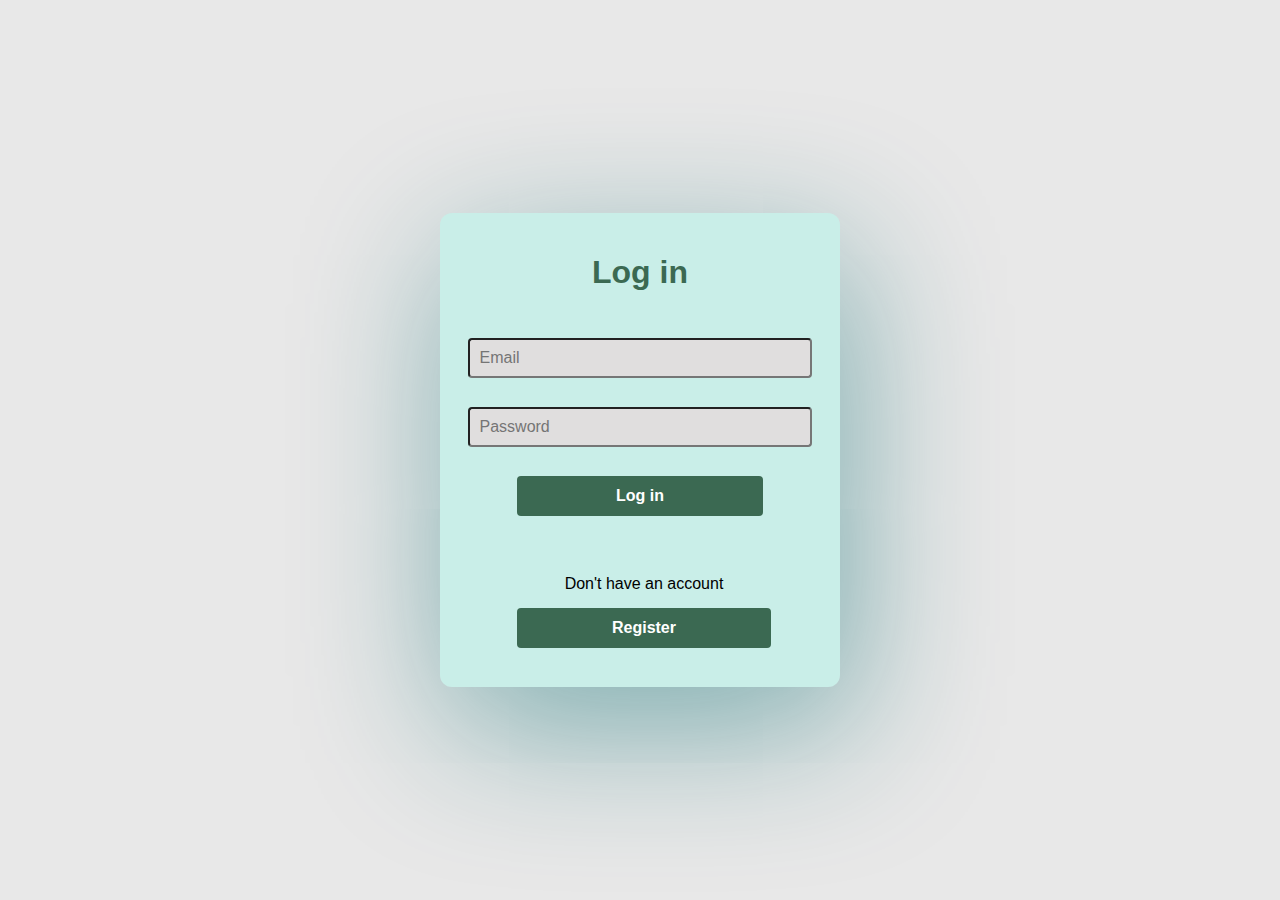
<file: index.html>
<!DOCTYPE html>
<html>

<head>
  <meta charset="UTF-8" />
  <meta name="viewport" content="width=device-width, initial-scale=1.0" />
  <title>Login - Register</title>
  <link rel="stylesheet" href="style.css" />
</head>

<body>
  <div>
    <div class="container">
      <div class="main">
        <input type="checkbox" id="chk" aria-hidden="true">
        <div class="login">
          <form class="form">
            <label for="chk" aria-hidden="true">Log in </label>
            <input class="input" type="email" name="email" placeholder="Email" required>
            <input class="input" type="passowrd" name="pswd" placeholder="Password" required>
            <button>Log in</button>
          </form>
          <div class="bottom">
            <p>Don't have an account</p>
            <a href="./register.html"><button class="register">Register</button></a>
          </div>
        </div>

      </div>
    </div>
  
</body>

</html>
</file>
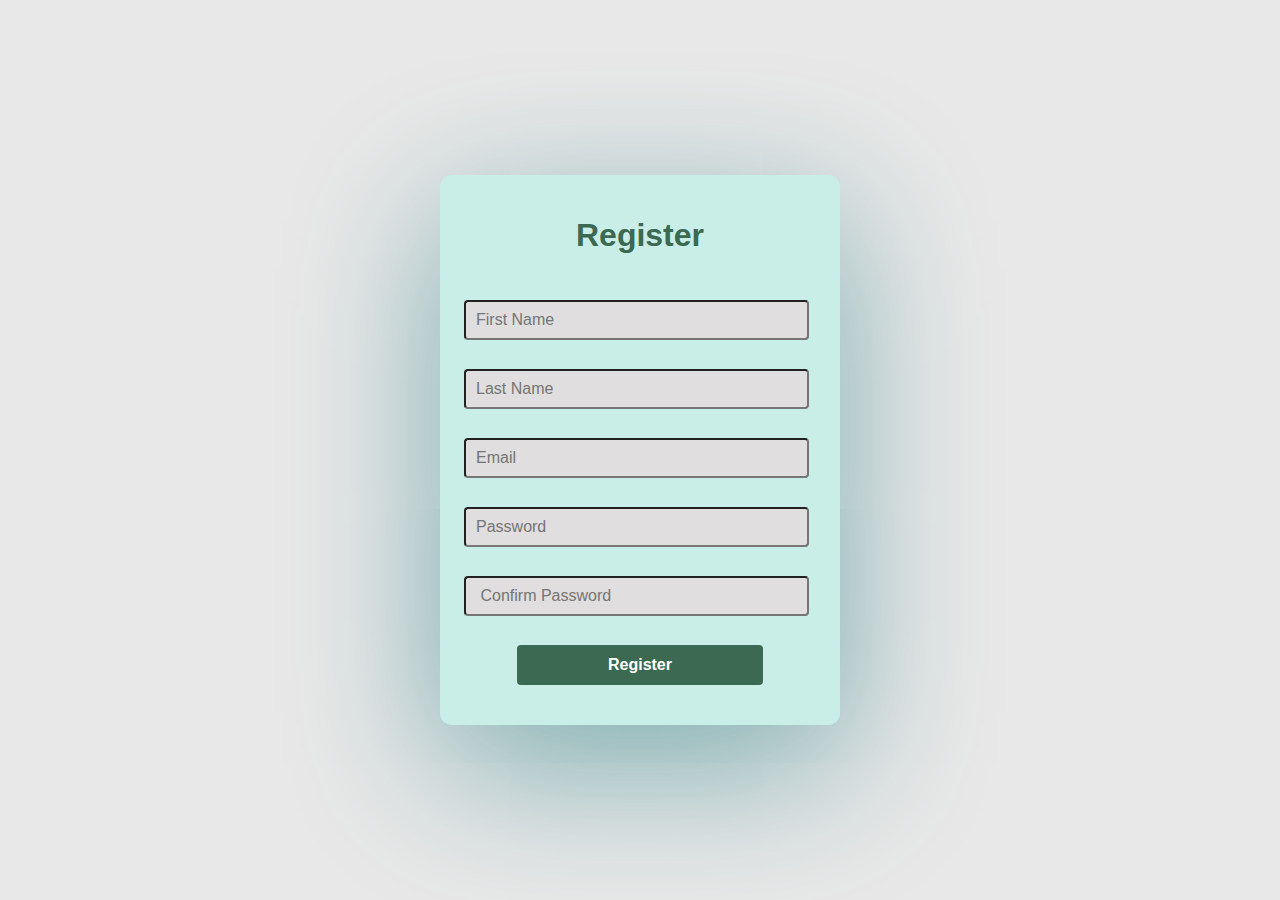
<file: register.html>
<!DOCTYPE html>
<html>

<head>
    <title>Signup Page</title>
    <link rel="stylesheet" type="text/css" href="register.css">
</head>

<body>
    <div class="container">
        <div class="container">
            <div class="main">
                <input type="checkbox" id="chk" aria-hidden="true">
                <div class="register">
                    <div>
                        <form class="form">
                            <label for="chk" aria-hidden="true">Register </label>
                            <input class="input" type="text" name="text" placeholder="First Name" required>
                            <input class="input" type="text" name="text" placeholder="Last Name" required>
                            <input class="input" type="email" name="email" placeholder="Email" required>
                            <input class="input" type="passowrd" name="pswd" placeholder="Password" required>
                            <input class="input" type="passowrd" name="pswd" placeholder=" Confirm Password" required>
                            <button>Register</button>
                        </form>
                    </div>
           
                    </div>
    
		
                </div>
            </div>
        </div>
    </div>
</body>

</html>
</file>
<file: style.css>
*{
    margin: 0;
    padding: 0;
    box-sizing: border-box;
    font-family: 'Poppins', sans-serif;
  }
  
    body {
      font-family: Verdana, Geneva, Tahoma, sans-serif
    }
    .container{
      width:100%;
      height:100vh;
      display: flex;
      align-items:center;
      justify-content: center;
      background-color: #e8e8e8;
  
    }
  
    .main {
      position:relative;
      display:flex;
      flex-direction: column;
      background-color: #6fffe741;
      max-height: 550px;
      width: 400px;
      overflow: hidden;
      border-radius: 12px;
      box-shadow: rgba(1, 105, 109, 0.486) 10px 40px 150px;
  
    }
  
    .form {
      display:flex;
      flex-direction: column;
      align-items: center;
      gap:14px;
      padding: 24px;
    }
  
    #chk{
      display:none;
    }
  
    .login{
  
      position:relative;
      width: 100%;
      height:100%;
  
    }
    .login label{
      margin:5% 0 5%;
    }
  
    label {
       color:#3b6952;
       font-size:2rem;
       justify-content: center;
       display:flex;
       font-weight:bold;
       cursor:pointer;
       transition: .5s ease-in-out;
    }
  
    .input{
      width: 98%;
      height: 40px;
      font-size: 1rem;
      background:  #e0dede;
      padding: 10px;
      margin-top: 15px;
      border-radius: 4px;
    }
  
    .register{
      background: #eee;
      border-radius: 60% / 10%;
      transition: .8s ease-in-out;
    }
  
    .register label
    {
      color:#054749;
      transform:scale(.6);
    }
  
    #chk:checked ~ .register{
      transform: translateY(-68%);
    }
  
    #chk:checked ~ .register label{
      transform: scale(1);
      margin-bottom: .5rem;
    
    }
  
    #chk:checked ~ .login label{
      transform: scale(.6);
    }
  
    .form button{
      width: 70%;
      height: 40px;
      margin: 15px auto 10%;
      color: #fff;
     /* color:#054749;*/
      background:#3b6952 ;
      font-size: 1rem;
      font-weight: bold;
      border: none;
      border-radius: 4px;
      cursor: pointer;
      transition: .2s ease-in;
    }
    .register{
      width: 65%;
      height: 40px;
      margin: 15px auto 10%;
      color: #fff;
      background: #3b6952;
      font-size: 1rem;
      font-weight: bold;
      border: none;
      border-radius: 4px;
      cursor: pointer;
      transition: .2s ease-in;
    }
    .bottom{
      text-align: center;
      /* align-items: center; */
      padding-left: 2%;
    }
    
    .form button:hover{
      /*background-color:#06777a;*/
      background-color:#3b6952;
    }
</file>
<file: register.css>
*{
    margin: 0;
    padding: 0;
    box-sizing: border-box;
    font-family: 'Poppins', sans-serif;
  }
  body {
    font-family: Verdana, Geneva, Tahoma, sans-serif
  }
 /* body {
    background: repeating-linear-gradient(
      45deg,
      #6c3,
      #6c3 10px,
      #09f 10px,
      #09f 20px
    );
  }*/
  .container{
    width:100%;
    height:100vh;
    display: flex;
    align-items:center;
    justify-content: center;
    background-color: #e8e8e8;

  }
  .main {
    position:relative;
    display:flex;
    flex-direction: column;
    background-color:#6fffe741;
    max-height: 550px;
    width: 400px;
    overflow: hidden;
    border-radius: 12px;
    box-shadow:  rgba(1, 105, 109, 0.486)0px 40px 150px;

  }

  #chk:checked ~ .register label{
    transform: scale(.6);
  }
  .form {
    display:flex;
    flex-direction: column;
    gap:14px;
    padding: 24px;
  }
  #chk{
    display:none;
  }
  .register{

    position:relative;
    width: 100%;
    height:100%;

  }

  .register label{
    margin:5% 0 5%;
  }


  label {
    color:#3b6952;;
    font-size:2rem;
    justify-content: center;
    display:flex;
    font-weight:bold;
    cursor:pointer;
    transition: .5s ease-in-out;
 }

 .input{
    width: 98%;
    height: 40px;
    font-size: 1rem;
    background: #e0dede;
    padding: 10px;
    margin-top: 15px;
    border-radius: 4px;
  }

  #chk:checked ~ .login label{
    transform: scale(.6);
  }
  .form button{
    width: 70%;
    height: 40px;
    margin: 15px auto 10%;
    color: #fff;
    background: #3b6952;
    font-size: 1rem;
    font-weight: bold;
    border: none;
    border-radius: 4px;
    cursor: pointer;
    transition: .2s ease-in;
  }
  .form button:hover{
    background-color: #3b6952;
  }
</file>
